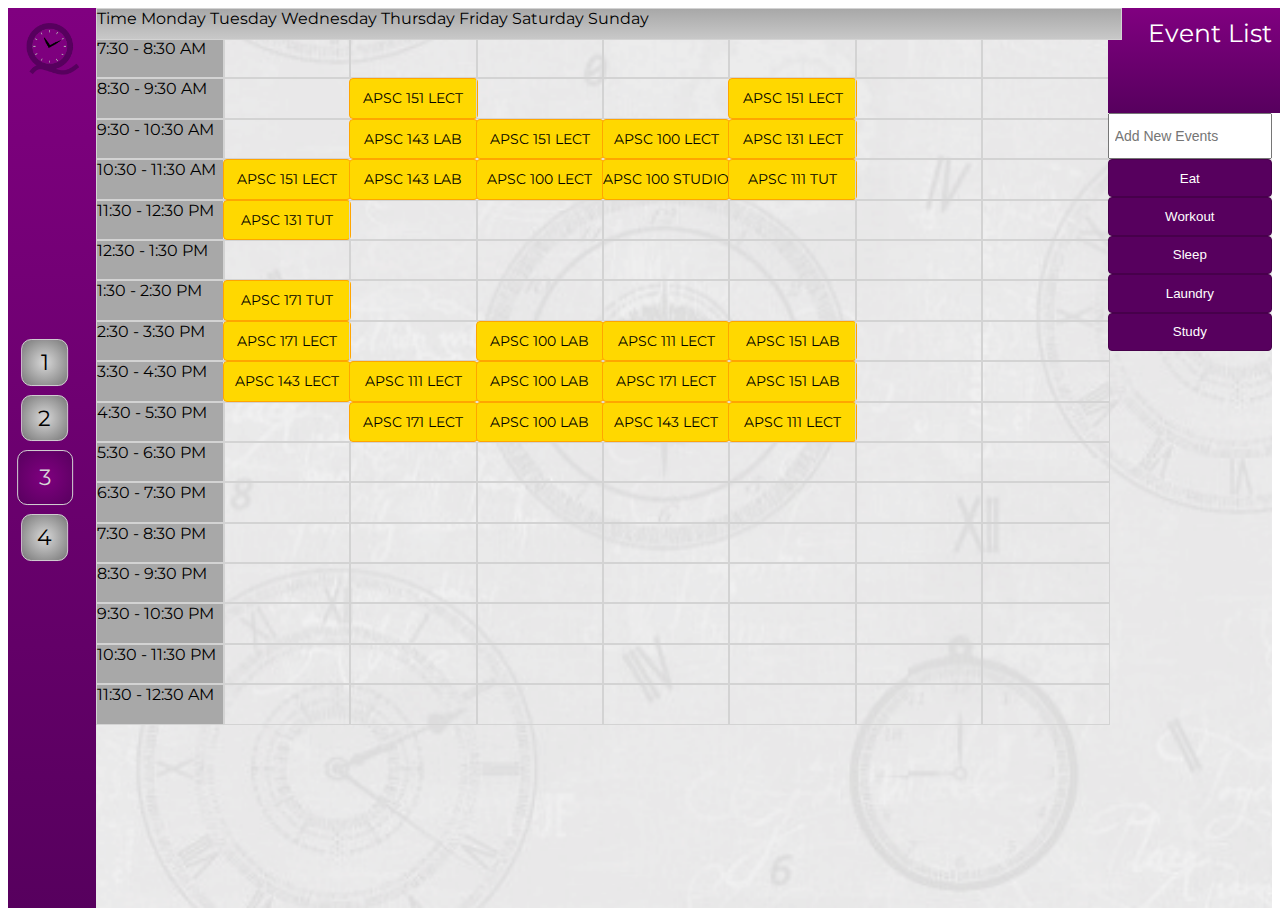
<file: TimeTable page/index.html>
<!-- TABLE FILE -->
<!DOCTYPE html>
<html>
<head>
    <meta charset="utf-8" />
    <meta http-equiv="X-UA-Compatible" content="IE=edge">
    <title>Queen's Time Management</title>
    <meta name="viewport" content="width=device-width, initial-scale=1">
    <script type="text/javascript" src="../lib/jquery-3.3.1.min.js"></script>
    <link rel="stylesheet" href="../lib/jquery-ui.min.css">
    <script src="../lib/jquery.js"></script>
    <script src="../lib/jquery-ui.min.js"></script>
    <script>
    //var Section00 = <%-Section00%>;
    </script>
    <link rel="shortcut icon" href="../images/QClock.png" type="image/x-icon">
    <link href="https://fonts.googleapis.com/css?family=Montserrat" rel="stylesheet">
    <link rel="stylesheet" href="https://stackpath.bootstrapcdn.com/bootstrap/4.2.1/css/bootstrap.min.css" integrity="sha384-GJzZqFGwb1QTTN6wy59ffF1BuGJpLSa9DkKMp0DgiMDm4iYMj70gZWKYbI706tWS"
        crossorigin="anonymous">
    <!-- <link href="https://fonts.googleapis.com/css?family=Roboto:400,500,700" rel="stylesheet"> -->
    <link rel="stylesheet" href="https://use.fontawesome.com/releases/v5.8.1/css/all.css" integrity="sha384-50oBUHEmvpQ+1lW4y57PTFmhCaXp0ML5d60M1M7uH2+nqUivzIebhndOJK28anvf" crossorigin="anonymous">
    <link rel="stylesheet" type="text/css" media="screen" href="tableStyles.css" />
</head>

<body>


    <div id="sidebar">
        <div class="parent">
             <img width="800" height="800" id="logo" src="../images/QClock.png">
             <div id="allNumbers">
                 <div class="number available" title="Main page"><a href="/">1</a></div>
                 <div class="number available" title="Section page"><a href="/sectionSelection">2</a></div>
                 <div class="number active" title="Current Page"><a href="">3</a></div>
                     <!-- button 3 will link to <a href="/table">3</a> -->
                 <div class="number available" id="export" title="Export"><a href="">4<i class=""></i></a></div>
                 
                     <!-- button 4 will link to <a href="/export">4</a> -->
                     <!-- button no longer links to a page (no export page) -->
             </div>
        </div>
    </div>

    <div id="content">
        <div id="tableSpace">

            <!-- Date scroll bar fixed to top of schedule -->
            <div class ="d-flex justify-content-around text-center" id="dateScroll">
                <span>Time</span>
                <span>Monday</span>
                <span>Tuesday</span>
                <span>Wednesday</span>
                <span>Thursday</span>
                <span>Friday</span>
                <span>Saturday</span>
                <span>Sunday</span>
            </div>

            <div id="timetable">
            <!-- Times column -->
                <div class="dayColumn" id="timeColumn">
                    <div class="time">7:30 - 8:30 AM</div>
                    <div class="time">8:30 - 9:30 AM</div>
                    <div class="time">9:30 - 10:30 AM</div>
                    <div class="time">10:30 - 11:30 AM</div>
                    <div class="time">11:30 - 12:30 PM</div>
                    <div class="time">12:30 - 1:30 PM</div>
                    <div class="time">1:30 - 2:30 PM</div>
                    <div class="time">2:30 - 3:30 PM</div>
                    <div class="time">3:30 - 4:30 PM</div>
                    <div class="time">4:30 - 5:30 PM</div>
                    <div class="time">5:30 - 6:30 PM</div>
                    <div class="time">6:30 - 7:30 PM</div>
                    <div class="time">7:30 - 8:30 PM</div>
                    <div class="time">8:30 - 9:30 PM</div>
                    <div class="time">9:30 - 10:30 PM</div>
                    <div class="time">10:30 - 11:30 PM</div>
                    <div class="time">11:30 - 12:30 AM</div>
                </div>

                <!-- Monday -->
                <div class="dayColumn" id="mondayFunday">
                
                </div>

                <!-- Tuesday -->
                <div class="dayColumn" id="tuesdayFunday">
                    
                </div>

                <!-- Wednesday -->
                <div class="dayColumn" id="wednesdayFunday">
                    
                </div>

                <!-- Thursday -->
                <div class="dayColumn" id="thursdayFunday">
                
                </div>

                <!-- Friday -->
                <div class="dayColumn" id="fridayFunday">
                
                </div>

                <!-- Saturday -->
                <div class="dayColumn">
                    <div class="timeSlot"></div>
                    <div class="timeSlot"></div>
                    <div class="timeSlot"></div>
                    <div class="timeSlot"></div>
                    <div class="timeSlot"></div>
                    <div class="timeSlot"></div>
                    <div class="timeSlot"></div>
                    <div class="timeSlot"></div>
                    <div class="timeSlot"></div>
                    <div class="timeSlot"></div>
                    <div class="timeSlot"></div>
                    <div class="timeSlot"></div>
                    <div class="timeSlot"></div>
                    <div class="timeSlot"></div>
                    <div class="timeSlot"></div>
                    <div class="timeSlot"></div>
                    <div class="timeSlot"></div>
                </div>

                <!-- Sunday -->
                <div class="dayColumn">
                    <div class="timeSlot"></div>
                    <div class="timeSlot"></div>
                    <div class="timeSlot"></div>
                    <div class="timeSlot"></div>
                    <div class="timeSlot"></div>
                    <div class="timeSlot"></div>
                    <div class="timeSlot"></div>
                    <div class="timeSlot"></div>
                    <div class="timeSlot"></div>
                    <div class="timeSlot"></div>
                    <div class="timeSlot"></div>
                    <div class="timeSlot"></div>
                    <div class="timeSlot"></div>
                    <div class="timeSlot"></div>
                    <div class="timeSlot"></div>
                    <div class="timeSlot"></div>
                    <div class="timeSlot"></div>
                </div>
            </div>   
        </div>

        <div id="eventBar">
            <h1>Event List<i title="Hide New Events" aria-hidden="true"></i></h1>    
                <div id="list"> 
                    <input type="text" placeholder="Add New Events" maxlength="15">
                    <div class="preset"><button class=" add ready">Eat<span class="delete"><i class="fas fa-times"></i> </span></button></div>
                    <div class="preset"><button class=" add ready">Workout<span class="delete"><i class="fas fa-times"></i> </span></button></div>
                    <div class="preset"><button class=" add ready">Sleep<span class="delete"><i class="fas fa-times"></i> </span></button></div>
                    <div class="preset"><button class=" add ready">Laundry<span class="delete"><i class="fas fa-times"></i> </span></button></div>
                    <div class="preset"><button class=" add ready">Study<span class="delete"><i class="fas fa-times"></i> </span></button></div>  
                </div>         
        </div>
    </div>
        <script type="text/javascript" src="table.js"></script>
</body>
</html>
</file>
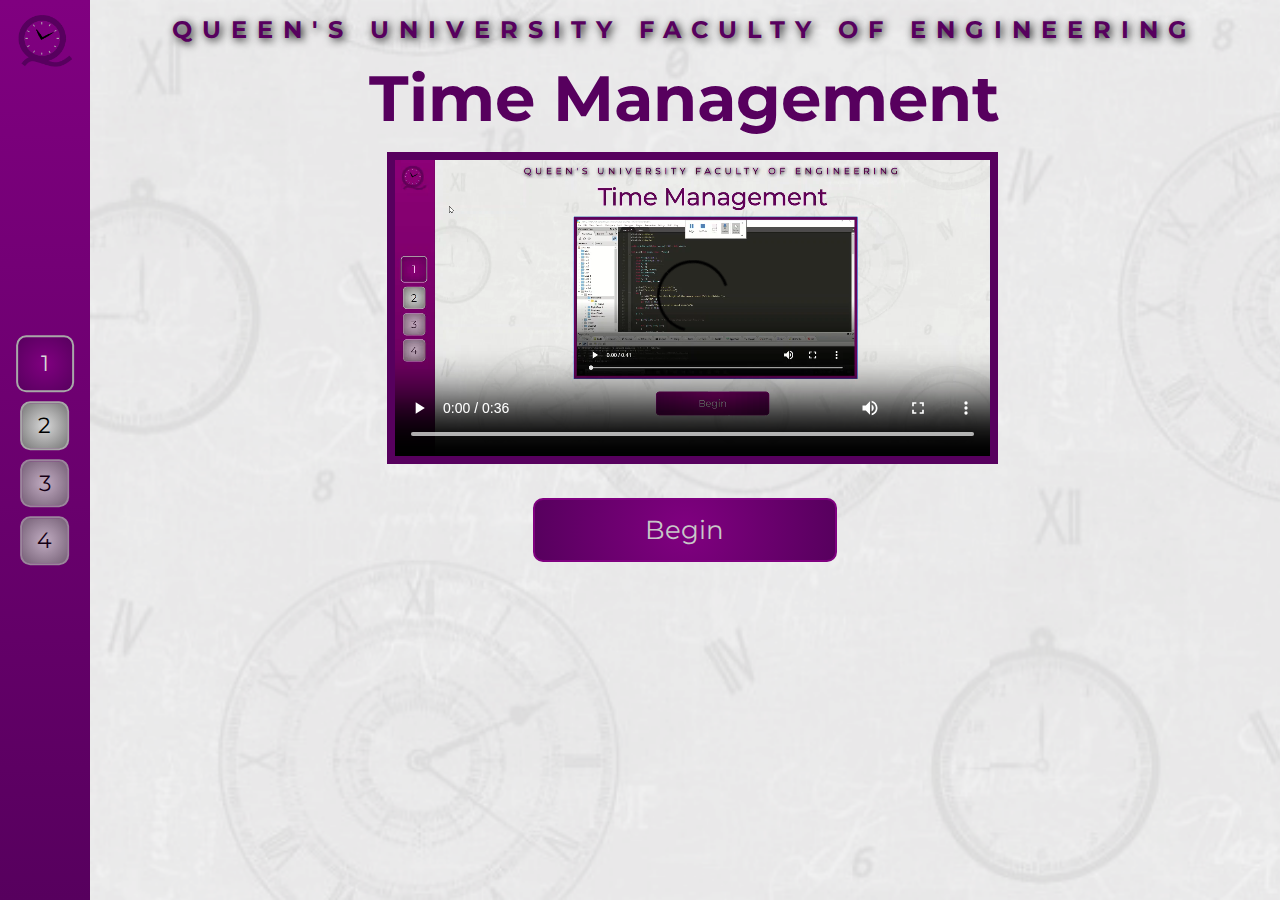
<file: Landing Page/landingPage.html>
<!DOCTYPE html>
<html>
    <head>
        <title>Queen's Time Management</title>
        <link rel="stylesheet" type="text/css" href="landingPage.css">
        <link href="https://fonts.googleapis.com/css?family=Montserrat" rel="stylesheet">
        <link rel="shortcut icon" href="../images/QClock.png" type="image/x-icon">
    </head>
    <body>
       <div id="sidebar">
           <div class="parent">
                <img width="800" height="800" id="logo" src="../images/QClock.png">
                <div id="allNumbers">
                    <div class="number active" title="Current Page"><a href="/">1</a></div>
                    <div class="number available" title="Next Page - Section Selection"><a href="/sectionSelection">2</a></div>
                    <div class="number disabled" title="Third Page (complete previous steps)">3</div>
                        <!-- button 3 will link to <a href="/table">3</a> -->
                    <div class="number disabled" title="Export (complete previous steps)"><a href="">4</a></div>
                        <!-- button 4 will link to <a href="/export">4</a> -->
                        <!-- button no longer links to a page (no export page) -->
                </div>
           </div>
       </div>
       <div id="content">
           <h2>Queen's University Faculty of Engineering</h2>
           <h1>Time Management</h1>
           <p>
                <video src="../images/Tutorial Video.mp4" type="video/mp4" controls title="Instruction Video">Instruction Video</video>
                <!-- Placeholder video -->
           </p>
           <div id="buttons">
                <div class="continue" title="Begin creating your schedule"><a href="/sectionSelection">Begin</a></div>
                <!-- <div class="continue" title="Import Schedule File"><a href="/table">Import Schedule</a></div> -->
                <!-- The option to import a schedule is not available -->
           </div>
       </div>
    </body>
</html>
</file>
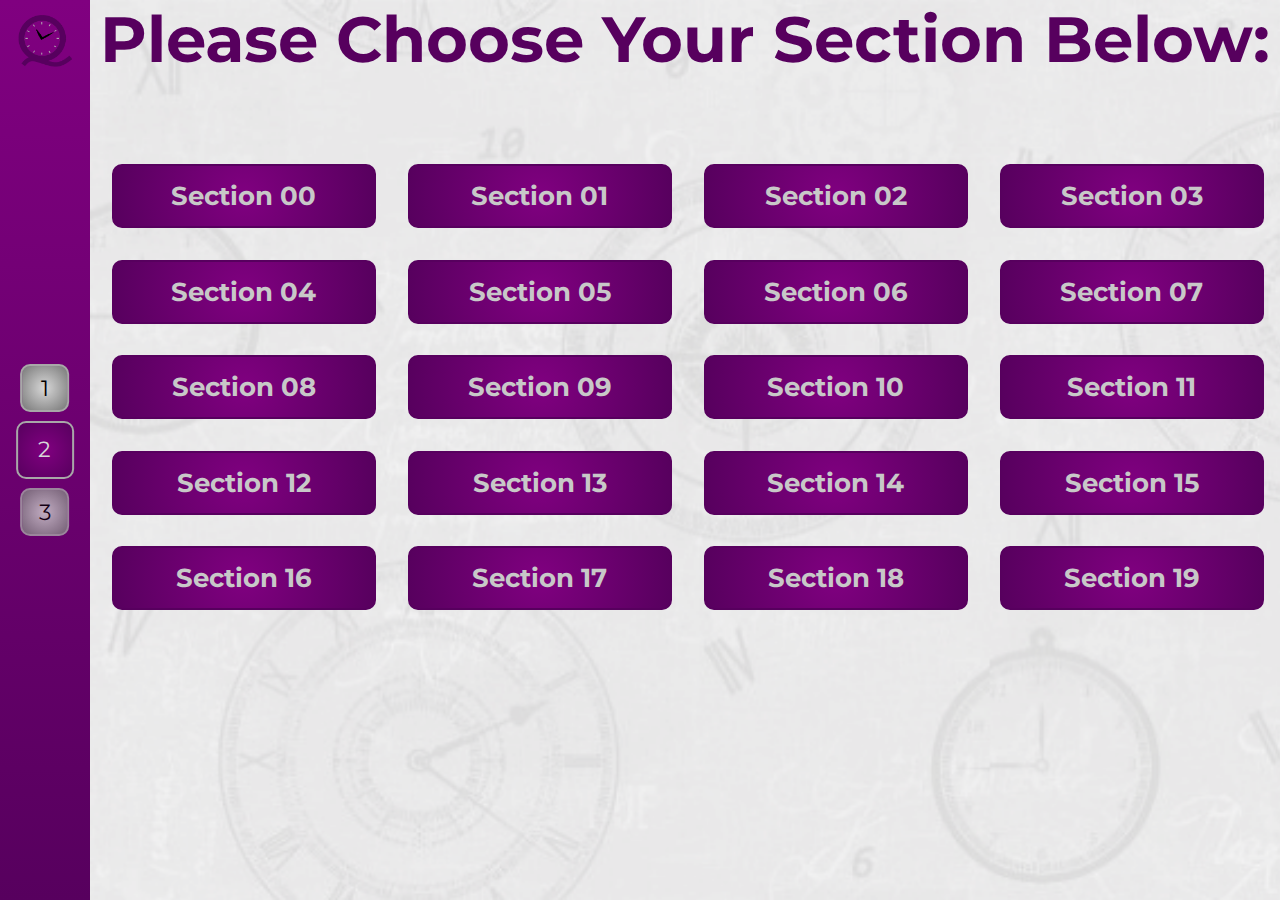
<file: Section Selection Page/sectionSelectionPage.html>
<!DOCTYPE html>
<html lang="en">
<head>
    <meta charset="UTF-8">
    <meta name="viewport" content="width=device-width, initial-scale=1.0">
    <meta http-equiv="X-UA-Compatible" content="ie=edge">
    <link rel="stylesheet" href="sectionSelectionPage.css">
    <link href="https://fonts.googleapis.com/css?family=Montserrat" rel="stylesheet">
    <link rel="shortcut icon" href="images/QClock.png" type="image/x-icon">
    <title>Queen's Time Management</title>
</head>

<body>
<!-- Sidebar -->
<div id="sidebar">
    <div class="parent">
        <img width="800" height="800" id="logo" src="../images/QClock.png">
        <div id="allNumbers">
            <div class="number available" title="First Page"><a href="/">1</a></div>
            <div class="number active" title="Current Page"><a href="/sectionSelection">2</a></div>
            <div class="number disabled" title="Third Page (complete previous steps)">3</div>
                <!-- button 3 will link to <a href="/table">3</a> -->
            <!-- <div class="number disabled" title="Fourth Page (complete previous steps)">4</div> -->
                <!-- button 4 will link to <a href="/export">4</a> -->
                <!-- button 4 is no longer needed (no export page) -->
        </div>
    </div>
</div>

<!-- Content -->
<div id="content">
    <h1>Please Choose Your Section Below:</h1>

    <!-- Choose Your section -->
    <div id="buttons">
        <div class="section"><a>Section 00</a></div>
        <div class="section"><a href="/section01">Section 01</a></div>
        <div class="section"><a href="/section02">Section 02</a></div>
        <div class="section"><a>Section 03</a></div>
        <div class="section"><a>Section 04</a></div>
        <div class="section"><a>Section 05</a></div>
        <div class="section"><a>Section 06</a></div>
        <div class="section"><a>Section 07</a></div>
        <div class="section"><a>Section 08</a></div>
        <div class="section"><a>Section 09</a></div>
        <div class="section"><a>Section 10</a></div>
        <div class="section"><a>Section 11</a></div>
        <div class="section"><a>Section 12</a></div>
        <div class="section"><a>Section 13</a></div>
        <div class="section"><a>Section 14</a></div>
        <div class="section"><a>Section 15</a></div>
        <div class="section"><a>Section 16</a></div>
        <div class="section"><a>Section 17</a></div>
        <div class="section"><a>Section 18</a></div>
        <div class="section"><a>Section 19</a></div>
    </div>
</div>  
</body>
</html>
</file>
<file: TimeTable page/tableStyles.css>
html, body {
    font-family: 'Montserrat', sans-serif;
    height: 100%;
}


/* SIDEBAR SIDEBAR SIDEBAR SIDEBAR SIDEBAR SIDEBAR SIDEBAR
(same for all pages) */
#allNumbers {

    /* centres number buttons */
    margin: 0;
    position: absolute;
    top: 50%;
    left: 3.5%;
    -ms-transform: translate(-50%, -50%);
    transform: translate(-50%, -50%);
}

#sidebar{
      float:left;
      width: 7%;
      background-image: linear-gradient(purple,#57005E);
      height: 100%;
      font-family: 'Montserrat', sans-serif;
}

#logo {
    margin: 15px 20% 15px 20%;
    display: block;
    max-width:300px;
    max-height:300px;
    width: 60%;
    height: auto;
}

.parent {
    /* Contain logo and number buttons */
    /* formatting is off without this */
    width: 100%;
}

.number {
    /* Subtle grey gradient */
    background-image: radial-gradient(circle, #D8D8D8, #777777);
    /* Yellow */
    /* background: #FBEF6F;*/
    /* Grey border */
    border: 1px solid #d3d3d3;
    /* height and width are equal, dependent on sidebar width. For sidebar of 10%, 5vw. font size is half. */
    height: 3.5vw;
    width: 3.5vw;
    /* line-height must be equal to height to keep text centred */
    line-height: 3.5vw;
    margin: 15% auto 15% auto;
    text-align: center;
    border-radius: 10px;
    font-size: 1.75vw;
}

.number a {
    /* number button links */
    display: block;
    height: 100%;
    width: 100%;
    float: left;
    color: black;
    text-decoration: none;
}

.active {
    /* for current page number */
    background-image: radial-gradient(circle, purple, #57005E);
    /* active height is 6/5 of normal height. normal height is 3.5vw */
    height: 4.2vw;
    width: 4.2vw;
    /* line-height must be equal to height to keep text centred */
    line-height: 4.2vw;
}

.active:hover, .continue:hover {
    background-image: radial-gradient(circle, rgb(68, 1, 73), rgb(153, 0, 153));
}

.active a {
    color: #D8D8D8;
}

.available:hover {
    background-image: radial-gradient(circle, #777777, #D8D8D8);
}

.available a{
    display: block;
    height: 100%;
    width: 100%;
    float: left;
    color: black;
    text-decoration: none;
}

#export a {
        display: block;
        height: 100%;
        width: 100%;
        float: left;
        color: black;
        text-decoration: none;
}
#export:hover {
    color: transparent;
    background: url("https://static.thenounproject.com/png/96550-200.png");
    background-image: radial-gradient(circle, #777777, #D8D8D8);
}

.disabled {
    cursor: not-allowed;
    filter: alpha(opacity=80);
    -webkit-box-shadow: none;
            box-shadow: none;
    opacity: .80;
}

#content {
  height: 100%;
  width: 100%;
     background: url("../images/clock background - light.png");
    background-repeat: no-repeat;
    background-size: cover;  
}
/* End of sidebar */








#tableSpace{
    width: 80%;
    float: left;
    height: 100%;
<<<<<<< HEAD
    /* overflow: scroll; */
    overflow-x: hidden;
=======
>>>>>>> bb46eebcef3aa20816a6821706e3a0815fa35de6
}

#numberingBar{
    width: 7%;
    float: left;
    height: 700px;
}

#eventBar{
    width: 13%;
    float: left;
    height: 100%;
}

.dayColumn{
    width: 12.5%;
    float: left;
}

.timeSlot{
    width: 100%;
    height: 2.4rem;
    border: 1px solid #d3d3d3;
}

.time{
    width: 100%;
    height: 2.4rem;
    border: 1px solid #d3d3d3;
}

#dateScroll{
    width: 80%;
    height: 30px;
    /* background-color: #A8A8A8; */
    background-image: linear-gradient(#A8A8A8,#C8C8C8);
    position: fixed;
    z-index: 5;
    border: 1px solid #d3d3d3;
}

#timetable{
    margin-top: 30px;
}

#timeColumn{
    background-color: #A8A8A8;
}
/*

style code */
h1 {
    width: 100%;
    height: 80px;
    /* font-family: Roboto; */
    /* Replaced with montserrat */
    background-image: linear-gradient(purple,#57005E);
    color: white;
    margin: 0;
    padding: 10px 20px 15px 20px;
    /* text-transform: uppercase; */
    font-size: 25px;
    font-weight: normal;
    text-align: center;
}

button{
    /* font-family: Roboto; */
    /* Replaced with montserrat */
    width: 100%;
    height: 2.4rem;
    color: black;
    position: relative;
}
input:focus{
    background: #fff;
    border:3px solid purple;
    outline: none;
}
input{
    width: 100%;
    height: 46px;
    box-sizing: border-box;
    padding: 13px 13px 13px 5px;
}
input::-webkit-input-placeholder {
    font-size: 14px;
    line-height: 3;
}

/* .select{
    background: purple;
    color: white;
} */
/* This class doesn't show up anywhere */

.list{
    height: 200px;
}

/* .exclude{
    color: grey;
    text-decoration: line-through;
} */
/* This class doesn't show up anywhere */

/*div{
    width: 100px;
    height: 40px;
    box-sizing: border-box;
}*/

.drop{
  /*margin: 100px auto;*/
  background: #fff;
 /* min-height: 120px;*/
}

.over {
  border: solid 5px purple;
}

.delete {
 position: absolute;
 right: 5px;
 top: 0;
}


/* .lecture{
    border: solid 1px crimson;
    background-color: khaki;
}

span{
    border: solid 1px red;
}
*/
/* #timeHeading {
    border: 1px solid #D3D3D3;
    margin: 0;
} */

/* PRIMARY: Ready-made drag-and-drop buttons (laundry, study, gym) */
.add {
    border-radius: 4px;
    color: white;
}

.ready {
    background-color: #57005E;
    border: purple;
    border: 1px solid rgb(71, 0, 75);
}
.ready:hover {
    background-color: rgba(87,0,94,0.8);
    /* lighter version of same purple colour */
}

.custom {
    background-color: #353535;
    border: 1px solid #151515;
}
.custom:hover {
    background-color: #555555;
    /* lighter version of same purple colour */
}

/* Preloaded class blocks (tutorials, labs, lectures) */
/* No interactivity or responsiveness */
.lecture {
    background-color: #FFD800;
    display: inline-block;
    margin-bottom: 0;
    font-size: 14px;
    font-weight: normal;
    /* line-height: 1.42857143; */
    line-height: 2.4rem;
    /* fills cell */
    text-align: center;
    white-space: nowrap;
    vertical-align: middle;
    background-image: none;
    border: 1px solid orange;
    border-radius: 4px;
}
</file>
<file: Landing Page/landingPage.css>
html, body {
    width: 100%;
    height: 100%;
    margin: 0;
    font-family: 'Montserrat', sans-serif;
}
  
#sidebar, #content {
    height: 100%;
    overflow:auto;
    float:left;
}
  
#sidebar {
    /* background: #57005E; purple no gradient*/
    /* background: #5B428B; other purple no gradient*/
    background-image: linear-gradient(purple,#57005E);
    /* 7% same width from timetable page */
    width: 7%;
    display: flex;
}

#content {
    background: url("../images/clock background - light.png");
    /*background: url(http://66.media.tumblr.com/cca1e790be9930466b44867728a561d2/tumblr_mj3r8dQqy61qcdtsho1_1280.jpg);*/
    background-repeat: no-repeat;
    background-size: cover;
    width: 93%;
}

.parent {
    /* Contain logo and number buttons */
    /* formatting is off without this */
    width: 100%;
}

#allNumbers {
    /* centres number buttons */
    margin: 0;
    position: absolute;
    top: 50%;
    left: 3.5%;
    -ms-transform: translate(-50%, -50%);
    transform: translate(-50%, -50%);
}

#logo {
    margin: 15px 20% 15px 20%;
    display: block;
    max-width:300px;
    max-height:300px;
    width: 60%;
    height: auto;
}

h1 {
    text-align: center;
    font-size: 4em;
    color: #57005E;
    word-wrap: break-word;
    margin: 0;
}

h2 {
    /* Queen's University Faculty of Engineering */
    text-align: center;
    text-transform: uppercase;
    letter-spacing: 10px;
    color: #57005E;
    font-weight: 800em;
    text-shadow: 2px 2px 8px black;
    margin: 15px;
}

.number {
    /* Subtle grey gradient */
    background-image: radial-gradient(circle, #D8D8D8, #777777);
    /* Yellow */
    /* background: #FBEF6F;*/
    /* Grey border */
    border: 2px solid #A8A8A8;
    /* height and width are equal, dependent on sidebar width. For sidebar of 10%, 5vw. font size is half. */
    height: 3.5vw;
    width: 3.5vw;
    /* line-height must be equal to height to keep text centred */
    line-height: 3.5vw;
    margin: 15% auto 15% auto;
    text-align: center;
    border-radius: 10px;
    font-size: 1.75vw;
}
.number a {
    /* number button links */
    display: block;
    height: 100%;
    width: 100%;
    float: left;
    color: black;
    text-decoration: none;
}
.active {
    /* for current page number */
    background-image: radial-gradient(circle, purple, #57005E);
    /* active height is 6/5 of normal height. normal height is 3.5vw */
    height: 4.2vw;
    width: 4.2vw;
    /* line-height must be equal to height to keep text centred */
    line-height: 4.2vw;
}
.active:hover, .continue:hover {
    background-image: radial-gradient(circle, rgb(68, 1, 73), rgb(153, 0, 153));
}
.active a {
    color: #D8D8D8;
}
.available:hover {
    background-image: radial-gradient(circle, #777777, #D8D8D8);
}
.available a{
    display: block;
    height: 100%;
    width: 100%;
    float: left;
    color: black;
    text-decoration: none;
}

.disabled {
    cursor: not-allowed;
    filter: alpha(opacity=80);
    -webkit-box-shadow: none;
            box-shadow: none;
    opacity: .80;
}

video {
    width: 100%;
    height: auto;
    border: 8px solid #57005E;
}
p {
    /* Contains video */
    width: 50%;
    margin: 15px auto 15px auto;
}
#buttons {
    /* Contains bottom 2 buttons (start from scratch, import) */
    float: left;
    width: 100%;
}
.continue {
    /* bottom 2 buttons (start from scratch, import) */
    background-image: radial-gradient(circle, purple, #57005E);
    border: 2px solid purple;
    height: 60px;
    line-height: 60px;
    width: 300px;
    margin: 15px auto 15px auto;
    text-align: center;
    border-radius: 10px;
    font-size: 0.8em;
}
.continue a {
    /* bottom button links */
    display: block;
    height: 100%;
    width: 100%;
    float: left;
    font-size: 2em;
    color: #c8c8c8;
    text-decoration: none;
</file>
<file: Section Selection Page/sectionSelectionPage.css>
html, body {
    width: 100%;
    height: 100%;
    margin: 0;
    font-family: 'Montserrat', sans-serif;
}
  
#sidebar, #content {
    height: 100%;
    overflow:auto;
    float:left;
}
  
#sidebar {
    /* background: #57005E; */
    background-image: linear-gradient(purple,#57005E);
    width: 7%;
    display: flex;
}

#content {
    background: url("../images/clock background - light.png");
    /* url for reference - opacity has been modified */
    /*background: url(http://66.media.tumblr.com/cca1e790be9930466b44867728a561d2/tumblr_mj3r8dQqy61qcdtsho1_1280.jpg);*/
    background-repeat: no-repeat;
    background-size: cover;
    width: 93%;
}

.parent {
    /* Contain logo and number buttons */
    /* formatting is off without this */
    width: 100%;
}

#allNumbers {
    /* centres number buttons */
    margin: 0;
    position: absolute;
    top: 50%;
    left: 3.5%;
    -ms-transform: translate(-50%, -50%);
    transform: translate(-50%, -50%);
}

#buttons {
    /* centres section buttons */
    margin-top: 5.5%;
    position: absolute;
    left: 7.5%;
}

#logo {
    margin: 15px 20% 15px 20%;
    display: block;
    max-width:300px;
    max-height:300px;
    width: 60%;
    height: auto;
}

h1 {
    text-align: center;
    font-size: 4em;
    color: #57005E;
    word-wrap: break-word;
    margin: 0;
}

h2 {
    /* Queen's University Faculty of Engineering */
    text-align: center;
    text-transform: uppercase;
    letter-spacing: 10px;
    color: #57005E;
    font-weight: 800em;
    text-shadow: 2px 2px 8px black;
    margin: 15px;
}

h3 {
    /* Choose Your Section */
    text-align: left;
    /* text-transform: uppercase; */
    letter-spacing: 2px;
    color: #57005E;
    margin: 70px 15px 20px;
}

.section {
    /* Formatting for all of the buttons, contained within the class "section" */
    background-image: radial-gradient(circle, purple, #57005E);
    border: 2px solid #57005E;
    height: 60px;
    line-height: 60px;
    width: 22%;
    /* width: 22.099%; */
    min-width: 155px;
    margin: 1.33%;
    /* margin: 15px; */
    text-align: center;
    border-radius: 10px;
    font-size: 0.8em;
    float: left;
}
.section a {
    /* Formatting for all of the button links, which lead to a "/table" link */
    display: block;
    height: 100%;
    width: 100%;
    float: left;
    font-size: 2em;
    color: #c8c8c8;
    text-decoration: none;
    font-weight: bold   
}

.number {
    /* Subtle grey gradient */
    background-image: radial-gradient(circle, #D8D8D8, #777777);
    /* Yellow */
    /* background: #FBEF6F;*/
    /* Grey border */
    border: 2px solid #A8A8A8;
    /* height and width are equal, dependent on sidebar width. For sidebar of 10%, 5vw. font size is half. */
    height: 3.5vw;
    width: 3.5vw;
    /* line-height must be equal to height to keep text centred */
    line-height: 3.5vw;
    margin: 15% auto 15% auto;
    text-align: center;
    border-radius: 10px;
    font-size: 1.75vw;
}
.number a {
    /* number button links */
    display: block;
    height: 100%;
    width: 100%;
    float: left;
    color: black;
    text-decoration: none;
}

.active {
    /* for current page number */
    background-image: radial-gradient(circle, purple, #57005E);
    /* active height is 6/5 of normal height. normal height is 3.5vw */
    height: 4.2vw;
    width: 4.2vw;
    /* line-height must be equal to height to keep text centred */
    line-height: 4.2vw;
}
.active:hover, .continue:hover, .section:hover{
    background-image: radial-gradient(circle, rgb(68, 1, 73), rgb(153, 0, 153));
}
.active a {
    color: #D8D8D8;
}

.available:hover {
    background-image: radial-gradient(circle, #777777, #D8D8D8);
}
.available a{
    display: block;
    height: 100%;
    width: 100%;
    float: left;
    color: black;
    text-decoration: none;
}

.disabled {
    /* Sidebar buttons that are not available yet (earlier steps to be completed) */
    cursor: not-allowed;
    filter: alpha(opacity=80);
    -webkit-box-shadow: none;
            box-shadow: none;
    opacity: .80;
}
</file>
